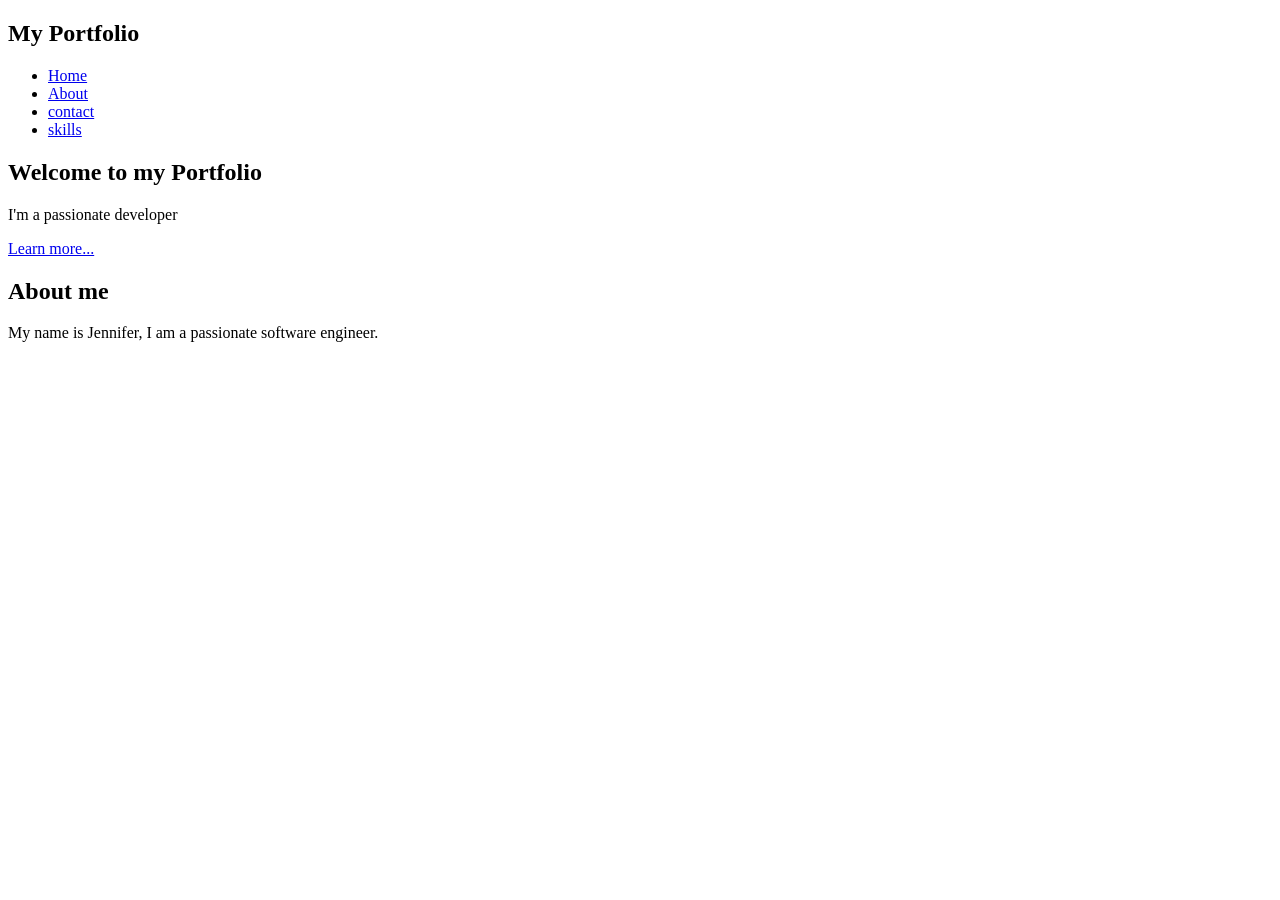
<file: day01/index.html>
<!DOCTYPE html>
<html lang="en">
<head>
    <meta charset="UTF-8">
    <meta name="viewport" content="width=device-width, initial-scale=1.0">
    <title>Day 1 Portfolio</title>
</head>
<body>
    <!--navigation-->
<nav>
    <h2 class="logo"> My Portfolio</h2>

    <ul>
        <li><a href="#home">Home</a></li>
        <li><a href="#about">About</a></li>
        <li><a href="#contact">contact</a></li>
        <li><a href="#skill">skills</a></li>
    </ul>
</nav>

<!--Hero-section-->
<section id="Home" class="hero">
    <div>
        <h1>Welcome to my Portfolio</h1>
        <p>I'm a passionate developer</p>
        <a href="#about" class="btn"> Learn more...</a>
    </div>

    <!--hero-image-->
    <h2>About me</h2>
    <p>
        My name is Jennifer, I am a passionate  software engineer.
    </p>
</section>
</body>
</html>
</file>
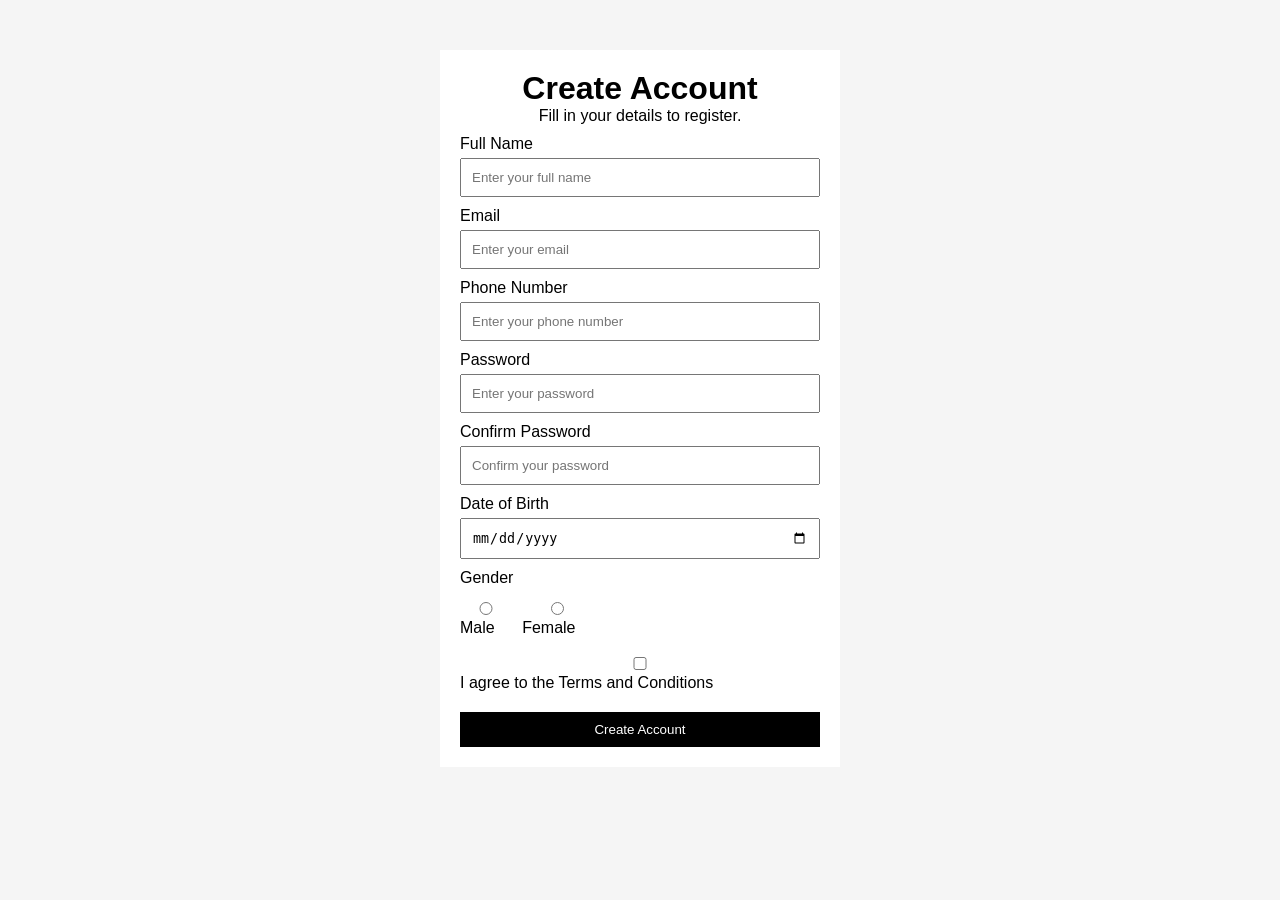
<file: day02/index.html>
<!DOCTYPE html>
<html lang="en">
<head>
  <meta charset="UTF-8">
  <meta name="viewport" content="width=device-width, initial-scale=1.0">
  <title>Registration Form</title>
  <link rel="stylesheet" href="style.css">
</head>

<body>

  <div class="container">
    <form id="registrationForm">

      <h1>Create Account</h1>
      <p>Fill in your details to register.</p>

      <label for="name">Full Name</label>
      <input type="text" id="name" placeholder="Enter your full name">

      <label for="email">Email</label>
      <input type="email" id="email" placeholder="Enter your email">

      <label for="phone">Phone Number</label>
      <input type="tel" id="phone" placeholder="Enter your phone number">

      <label for="password">Password</label>
      <input type="password" id="password" placeholder="Enter your password">

      <label for="confirmPassword">Confirm Password</label>
      <input type="password" id="confirmPassword" placeholder="Confirm your password">

      <label for="dob">Date of Birth</label>
      <input type="date" id="dob">

      <label>Gender</label>

      <div class="gender">
        <label>
          <input type="radio" name="gender" value="Male">
          Male
        </label>

        <label>
          <input type="radio" name="gender" value="Female">
          Female
        </label>
      </div>

      <label class="terms">
        <input type="checkbox" id="terms">
        I agree to the Terms and Conditions
      </label>

      <button type="submit">Create Account</button>

      <p id="message"></p>

    </form>
  </div>

  <script src="script.js"></script>
</body>
</html>
</file>
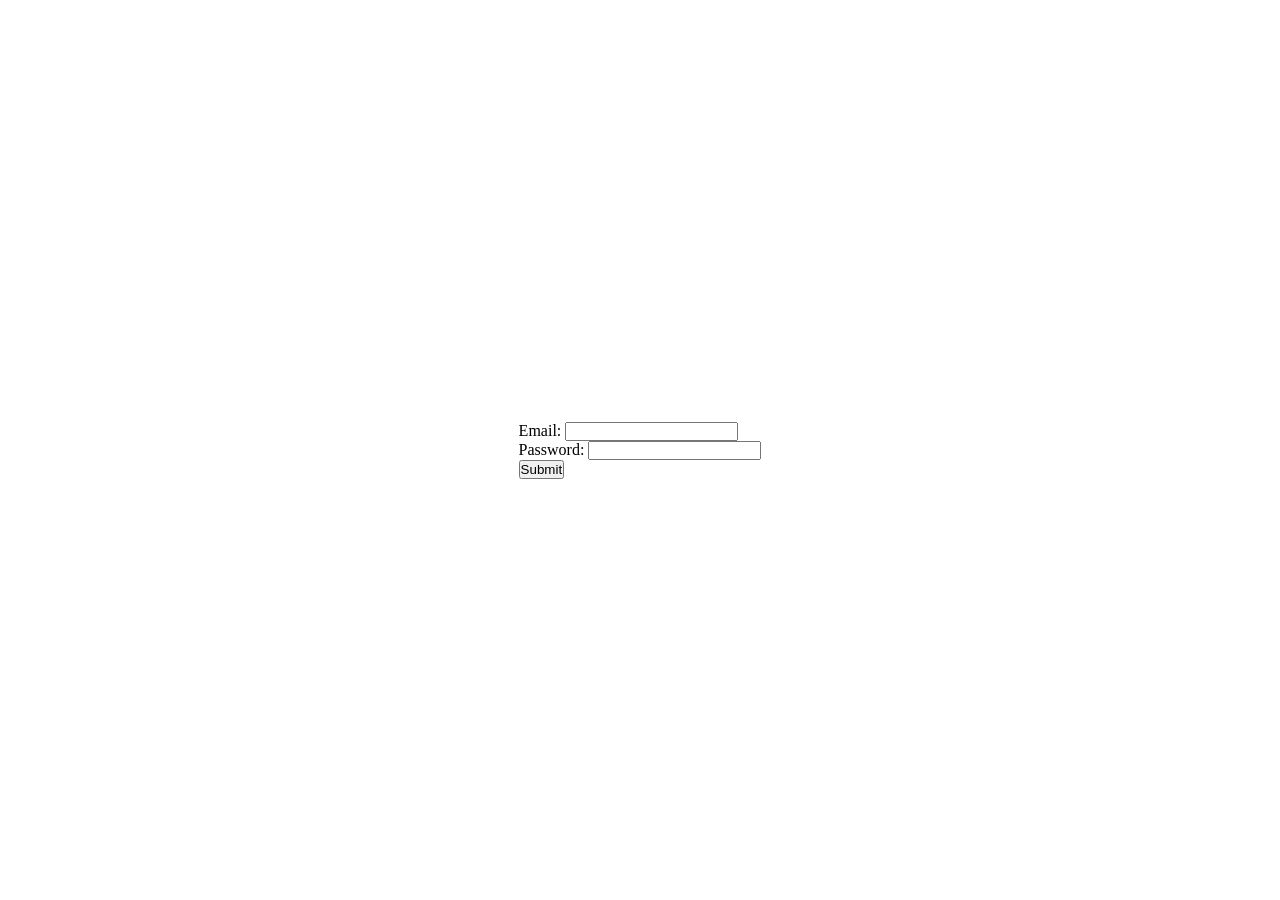
<file: day03/index.html>
<!doctype html>
<html lang="en">
  <head>
    <meta charset="UTF-8" />
    <meta name="viewport" content="width=device-width, initial-scale=1.0" />
    <title>Login form</title>
    <link rel="stylesheet" href="style.css" />
  </head>
  <body>
    <div class="container">
      <form action="">
        <div class="form-group">
          <label for="email">Email:</label>
          <input type="email" id="email" name="email" />
        </div>
        <div class="form-group">
          <label for="password">Password:</label>
          <input type="password" id="password" name="password" />
        </div>
        <button type="submit" id="submit">Submit</button>
      </form>
    </div>
  </body>
</html>
</file>
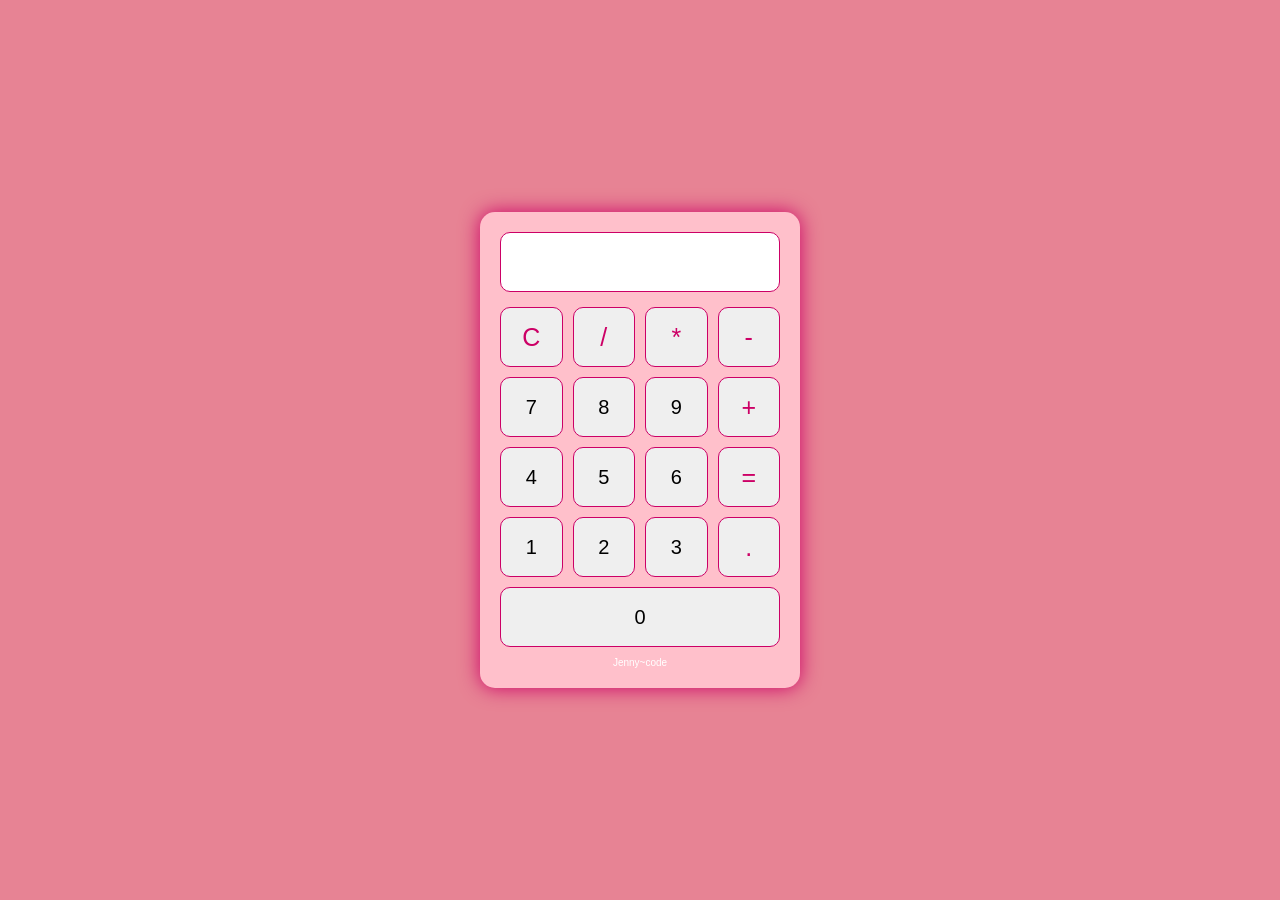
<file: day04/index.html>
<!DOCTYPE html>
<html lang="en">
<head>
    <meta charset="UTF-8">
    <meta name="viewport" content="width=device-width, initial-scale=1.0">
    <title>Calculator</title>
    <link rel="stylesheet" href="style.css">
</head>
<body>

<div class="calculator">

    <input type="text" id="display">

    <div class="buttons">
        <button class="operator">C</button>
        <button class="operator">/</button>
        <button class="operator">*</button>
        <button class="operator">-</button>

        <button>7</button>
        <button>8</button>
        <button>9</button>
        <button class="operator">+</button>

        <button>4</button>
        <button>5</button>
        <button>6</button>
        <button class="operator">=</button>

        <button>1</button>
        <button>2</button>
        <button>3</button>
        <button class="operator">.</button>

        <button class="zero">0</button>
    </div>
<footer>Jenny~code</footer>
</div>

<script src="script.js"></script>

</body>
</html>
</file>
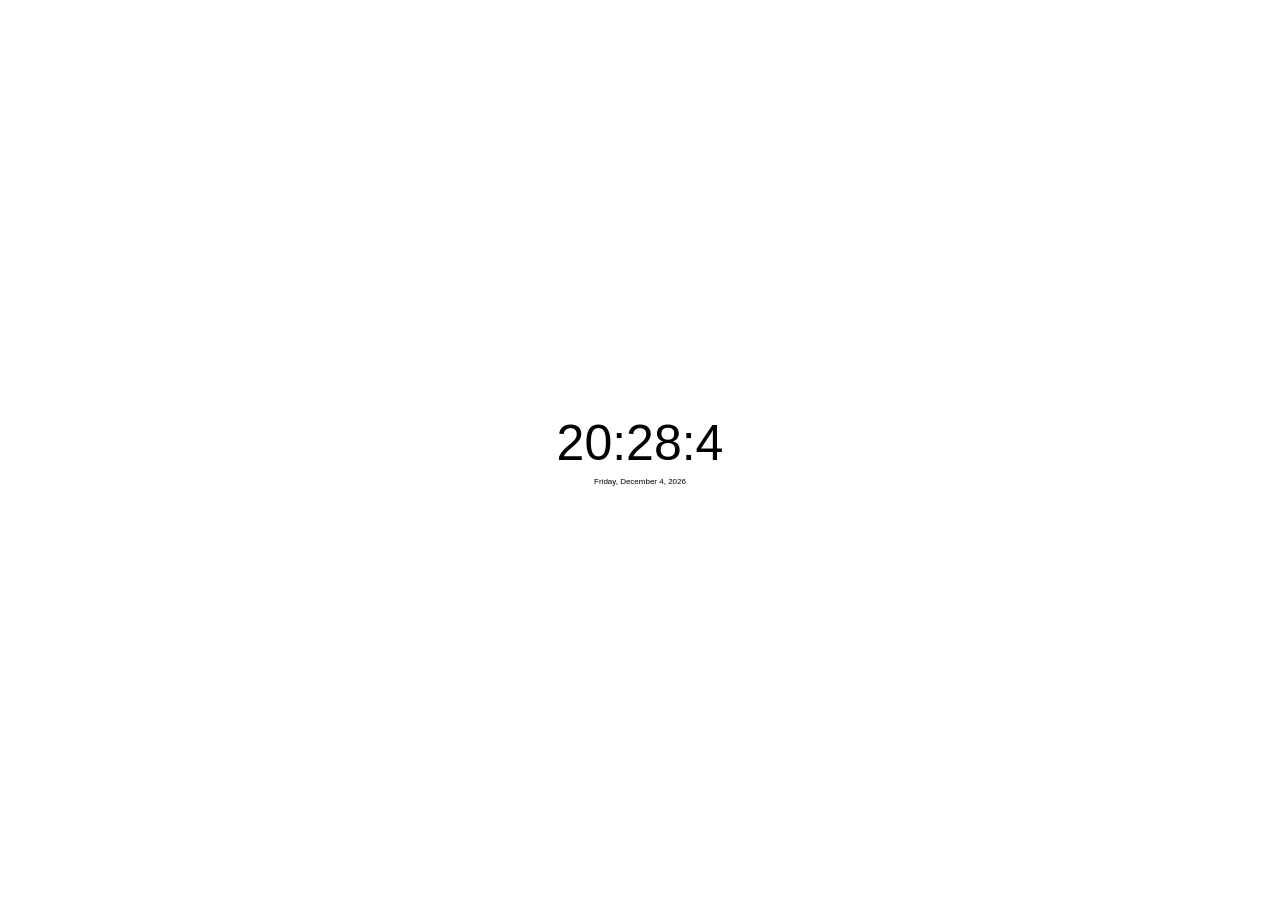
<file: day05/index.html>
<!doctype html>
<html lang="en">
<head>
    <meta charset="UTF-8" />
    <meta name="viewport" content="width=device-width, initial-scale=1.0" />
    <title>Digital Clock</title>
    <link rel="stylesheet" href="style.css" />
</head>
<body>
    <div class="clock"></div>

<div class="date"></div>

<script src="script.js"></script>
</body>
</html>
</file>
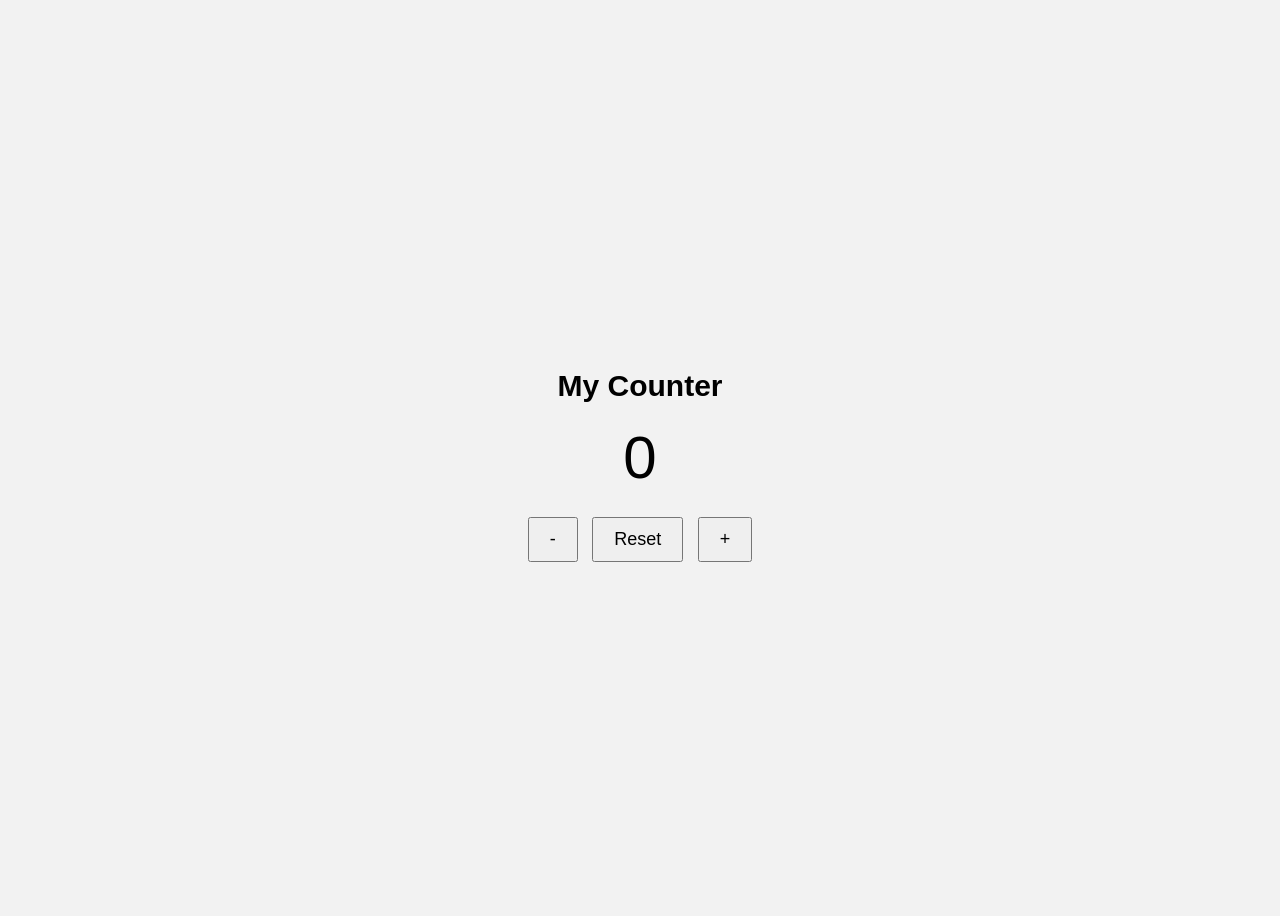
<file: day06/index.html>
<!DOCTYPE html>
<html lang="en">
<head>
    <meta charset="UTF-8">
    <meta name="viewport" content="width=device-width, initial-scale=1.0">
    <title>Counter App</title>
    <link rel="stylesheet" href="style.css">
</head>
<body>

    <div class="counter">
        <h1>My Counter</h1>

        <p id="count">0</p>

        <div class="buttons">
            <button id="decrease">-</button>
            <button id="reset">Reset</button>
            <button id="increase">+</button>
        </div>
    </div>

    <script src="script.js"></script>
</body>
</html>
</file>
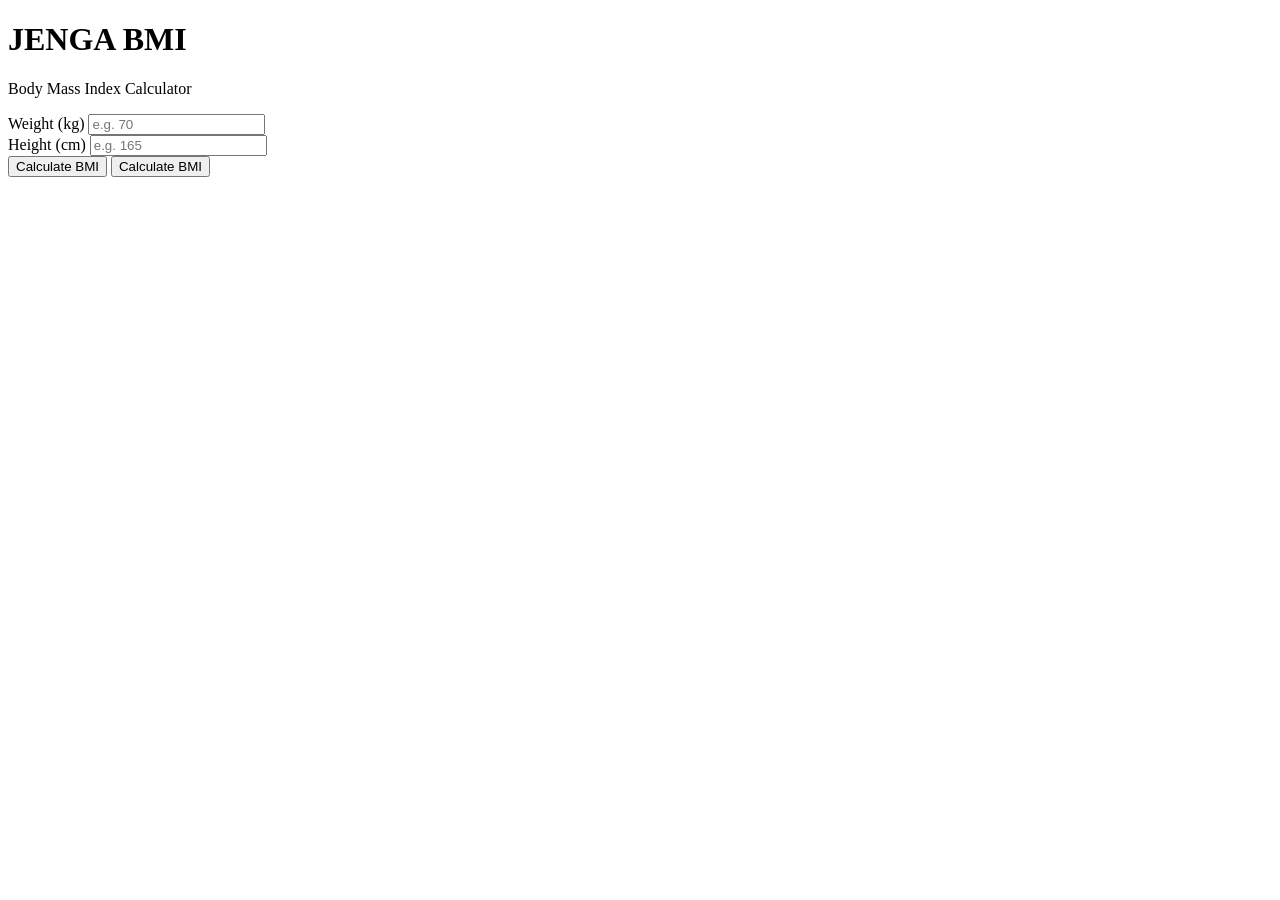
<file: day15/index.html>
<!DOCTYPE html>
<html lang="en">
<head>
    <meta charset="UTF-8">
    <meta name="viewport" content="width=device-width, initial-scale=1.0">
    <title>Document</title>
</head>
<body>
    <main class="container">
        <!--Header-->
        <header class="header">
            <div>
                <h1>JENGA <span>BMI</span></h1>
                <p>Body Mass Index Calculator</p>
            </div>
        </header>
        
        <form id="bmiform">
            <div class="form-group">
                <label for="weight">Weight (kg)</label>
                <input type="number" id="weight" min="0.1"
                step="any" placeholder="e.g. 70"
                required>
                </div>

                <div class="form-group">
                <label for="height">Height (cm)</label>
                <input type="number" id="height" min="0.1"
                step="any" placeholder="e.g. 165">
                </div>
                
                <button type="submit" class="calculate-btn">Calculate BMI</button>
                  <button type="reset" class="reset-btn">Calculate BMI</button>
        </form>


        <!--Result-->
        <section class="result" id="result" hidden>
            <p>Your BMI Result</p>
            <h3 id="bmiValue">0.0</h3>

            <strong id="bmiCategory">Category</strong>
            <p id="bmiMessage" class="resut-message"></p>
        </section>
    </main>
</body>
</html>
</file>
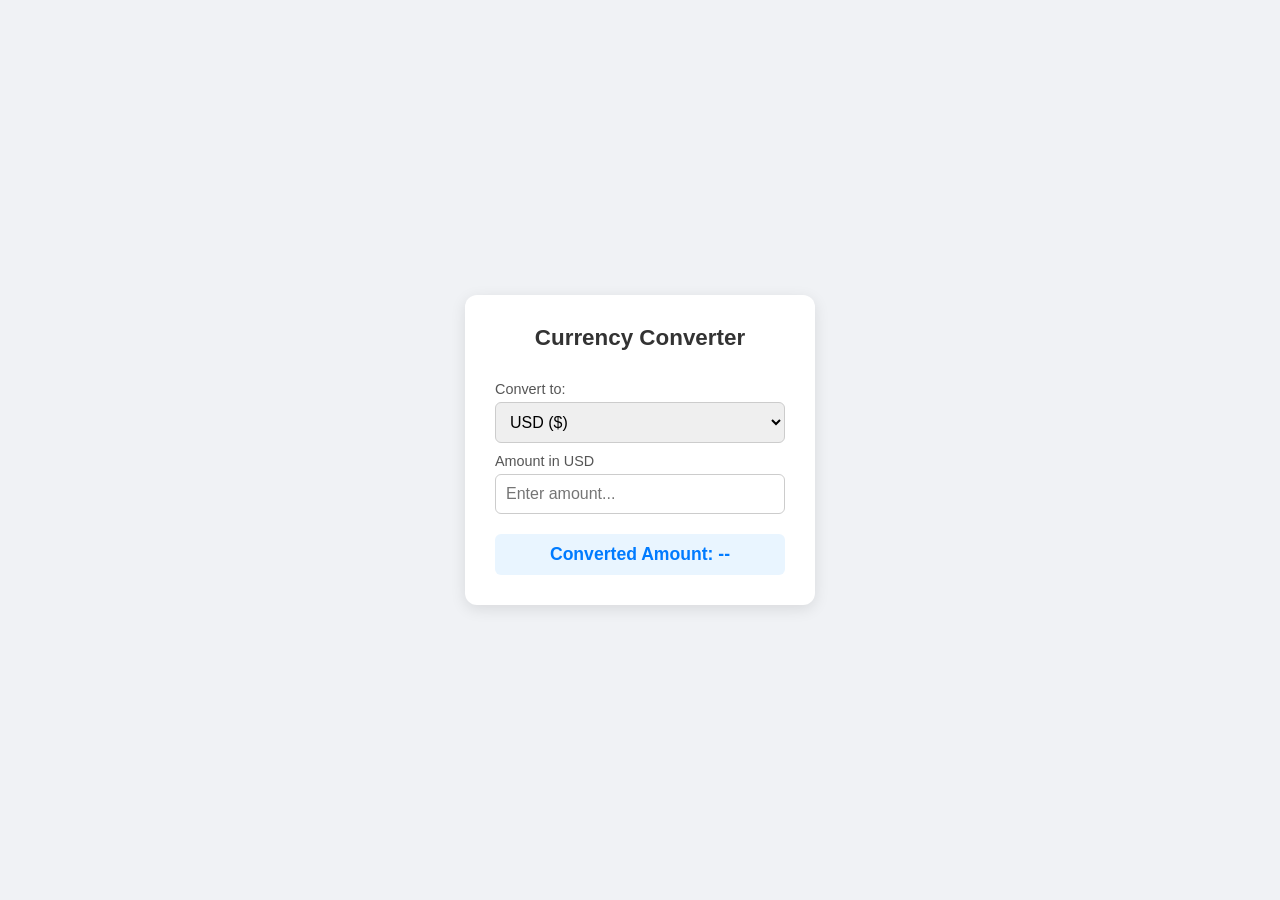
<file: day19/index.html>
<!DOCTYPE html>
<html lang="en">
<head>
    <meta charset="UTF-8">
    <meta name="viewport" content="width=device-width, initial-scale=1.0">
    <title>Currency Converter</title>
    <link rel="stylesheet" href="style.css">
</head>
<body>
    <div class="converter-card">
        <h1>Currency Converter</h1>
        <div class="input-group">
            <label for="currency">Convert to:</label>
            <select name="currency" id="currency">
                <option value="USD">USD ($)</option>
                <option value="EUR">EUR (€)</option>
                <option value="GBP">GBP (£)</option>
                <option value="NGN">NGN (₦)</option>
            </select>

            <label for="amount">Amount in USD</label>
            <input type="number" id="amount" placeholder="Enter amount...">

            <p id="result">Converted Amount: --</p>
        </div>
    </div>
    <script src="script.js"></script>
</body>
</html>
</file>
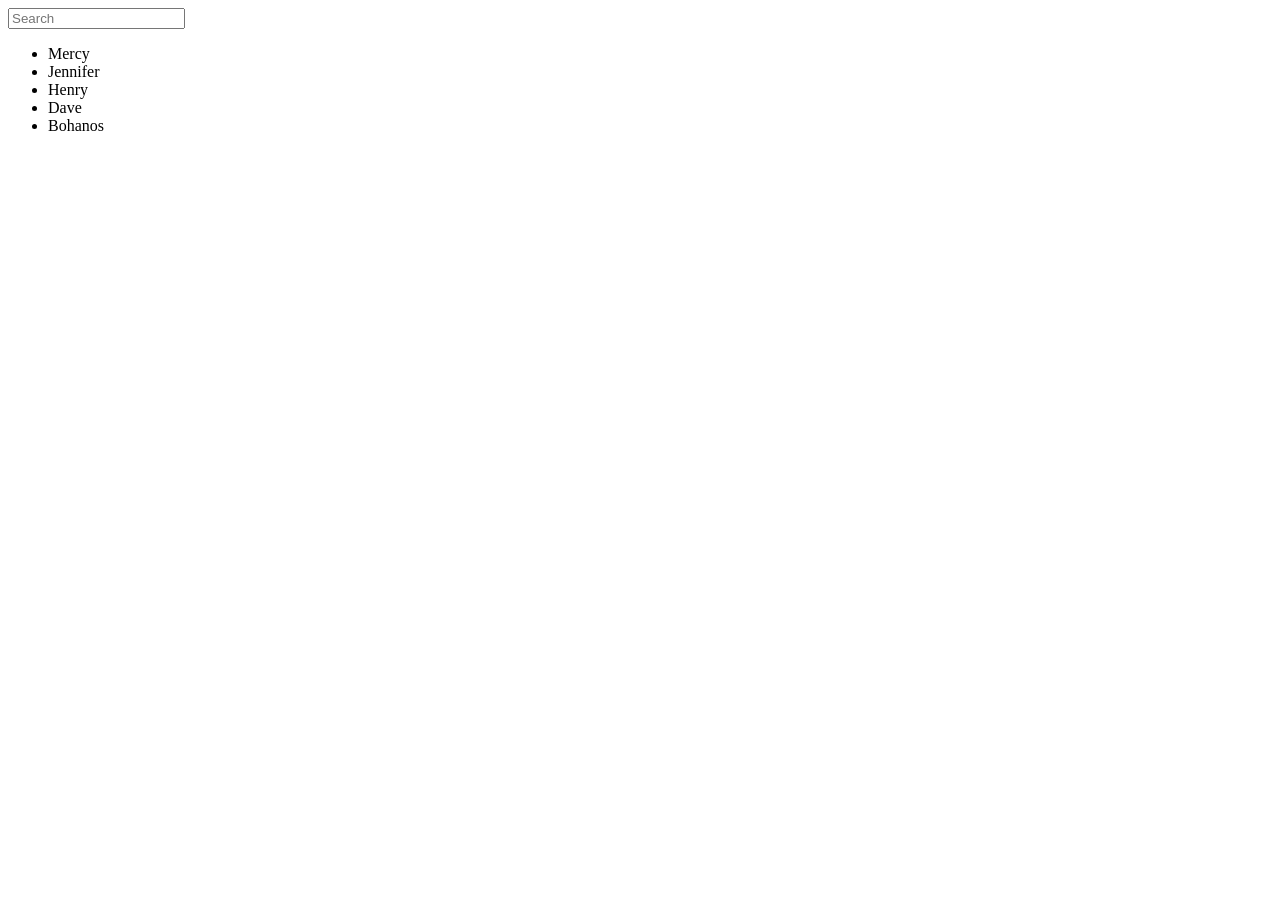
<file: day20/index.html>
<!DOCTYPE html>
<html lang="en">
<head>
    <meta charset="UTF-8">
    <meta name="viewport" content="width=device-width, initial-scale=1.0">
    <title>Search and Filter App</title>
</head>
<body>
    
    <input type="search" id="searchInput" placeholder="Search">
    <ul id="nameList"></ul>

    <script src="script.js"></script>
</body>
</html>
</file>
<file: day02/style.css>
*{
    margin: 0;
    padding: 0;
    box-sizing: border-box;
}

body {
  font-family: Arial, sans-serif;
  background-color: whitesmoke;
}

.container {
  width: 400px;
  margin: 50px auto;
}

form {
  background-color: white;
  padding: 20px;
}

h1 {
  text-align: center;
}

p {
  text-align: center;
}

label {
  display: block;
  margin-top: 10px;
}

input {
  width: 100%;
  padding: 10px;
  margin-top: 5px;
}

button {
  width: 100%;
  padding: 10px;
  margin-top: 20px;
  background-color: black;
  color: white;
  border: none;
  cursor: pointer;
}

button:hover {
  background-color: gray;
}

.gender {
  display: flex;
  gap: 10px;
}

.gender label {
  display: inline;
}

.terms {
  margin-top: 15px;
}
</file>
<file: day03/style.css>
*{
    margin: 0;
    padding: 0;
    box-sizing: border-box;
};

body {
  font-family: Arial, sans-serif;
};

form{
    border:3px solid black;
    border-radius: 10px;
    padding: 10px;
}
.container{
    display: flex;
    flex-direction: column;
    justify-content: center;
    align-items: center;
    min-height: 100vh;
};

.form-group{
    display: flex;
    flex-direction: column;
    justify-content:start;
    align-items: start;
    gap: 10px;
    margin-bottom: 20px;
    font-size:24px;
};

.form-group input{
    font-size: 20px;
    padding: 5px 10px;

};

#submit{
    font-size: 20px;
    padding: 5px 10px;
    background-color: black;
    color: white;
    border:none;
    cursor:pointer;
};
</file>
<file: day04/style.css>
*{
    margin: 0;
    padding: 0;
    box-sizing: border-box;
}

body{
    display: flex;
    justify-content: center;
    align-items: center;
    height: 100vh;
    background-color: rgb(231, 131, 148);
    font-family: Arial, sans-serif;
}

.calculator{
    background-color:  pink;
    padding: 20px;
    border-radius: 15px;
    width: 320px;
    box-shadow: 0 0 20px #cc0066;
    border: 1px #cc0066;
}

#display{
    width: 100%;
    height: 60px;
    font-size: 24px;
    text-align: right;
    padding: 10px;
    margin-bottom: 15px;
    border: 1px solid #cc0066;
    border-radius: 10px;
}

.buttons{
    display: grid;
    grid-template-columns: repeat(4, 1fr);
    gap: 10px;
}

button{
    height: 60px;
    font-size: 20px;
    border: 1px solid #cc0066;
    border-radius: 10px;
    cursor: pointer;
}

.operator{
    color: #cc0066;
    font-size: 25px;
}
button:hover{
    background-color: #ddd;
}

.zero{
    grid-column: span 4;
}

footer{
    text-align: center;
    margin-top: 10px;
    font-size: 10px;
    color: white;
}
</file>
<file: day05/style.css>
* {
    margin: 0;
    padding: 0;
    box-sizing: border-box;
}

body {
    display: flex;
    flex-direction: column;
    justify-content: center;
    align-items: center;
    min-height: 100vh;
    font-family: sans-serif;
}

.clock {
    font-size: 50px;
    text-align: center;
}

.clock span {
    font-size: 1.5em;
}

.date {
    margin-top: 0.6em;
    font-size: 0.5em;
}
</file>
<file: day06/style.css>
body {
    font-family: Arial, sans-serif;
    display: flex;
    flex-direction: column;
    justify-content: center;
    align-items: center;
    min-height: 100vh;
    background-color: #f2f2f2;
}

.counter {
    text-align: center;
}

h1 {
    font-size: 30px;
}

#count {
    font-size: 60px;
    margin: 20px;
}

button {
    padding: 10px 20px;
    margin: 5px;
    font-size: 18px;
    cursor: pointer;
}
</file>
<file: day19/style.css>
* {
    box-sizing: border-box;
    margin: 0;
    padding: 0;
    font-family: 'Segoe UI', Tahoma, Verdana, sans-serif;
}

body {
    background-color: #f0f2f5;
    display: flex;
    justify-content: center;
    align-items: center;
    height: 100vh;
}

.converter-card {
    background: #ffffff;
    padding: 30px;
    border-radius: 12px;
    box-shadow: 0 4px 15px rgba(0, 0, 0, 0.1);
    width: 350px;
}

h1 {
    font-size: 1.4rem;
    color: #333;
    margin-bottom: 20px;
    text-align: center;
}

.input-group {
    display: flex;
    flex-direction: column;
}

label {
    font-size: 0.9rem;
    color: #555;
    margin-bottom: 5px;
    margin-top: 10px;
}

select, input {
    padding: 10px;
    border: 1px solid #ccc;
    border-radius: 6px;
    font-size: 1rem;
    outline: none;
    transition: border-color 0.3s;
}

select:focus, input:focus {
    border-color: #007bff;
}

#result {
    margin-top: 20px;
    font-size: 1.1rem;
    font-weight: bold;
    color: #007bff;
    text-align: center;
    background: #e9f5ff;
    padding: 10px;
    border-radius: 6px;
}
</file>
